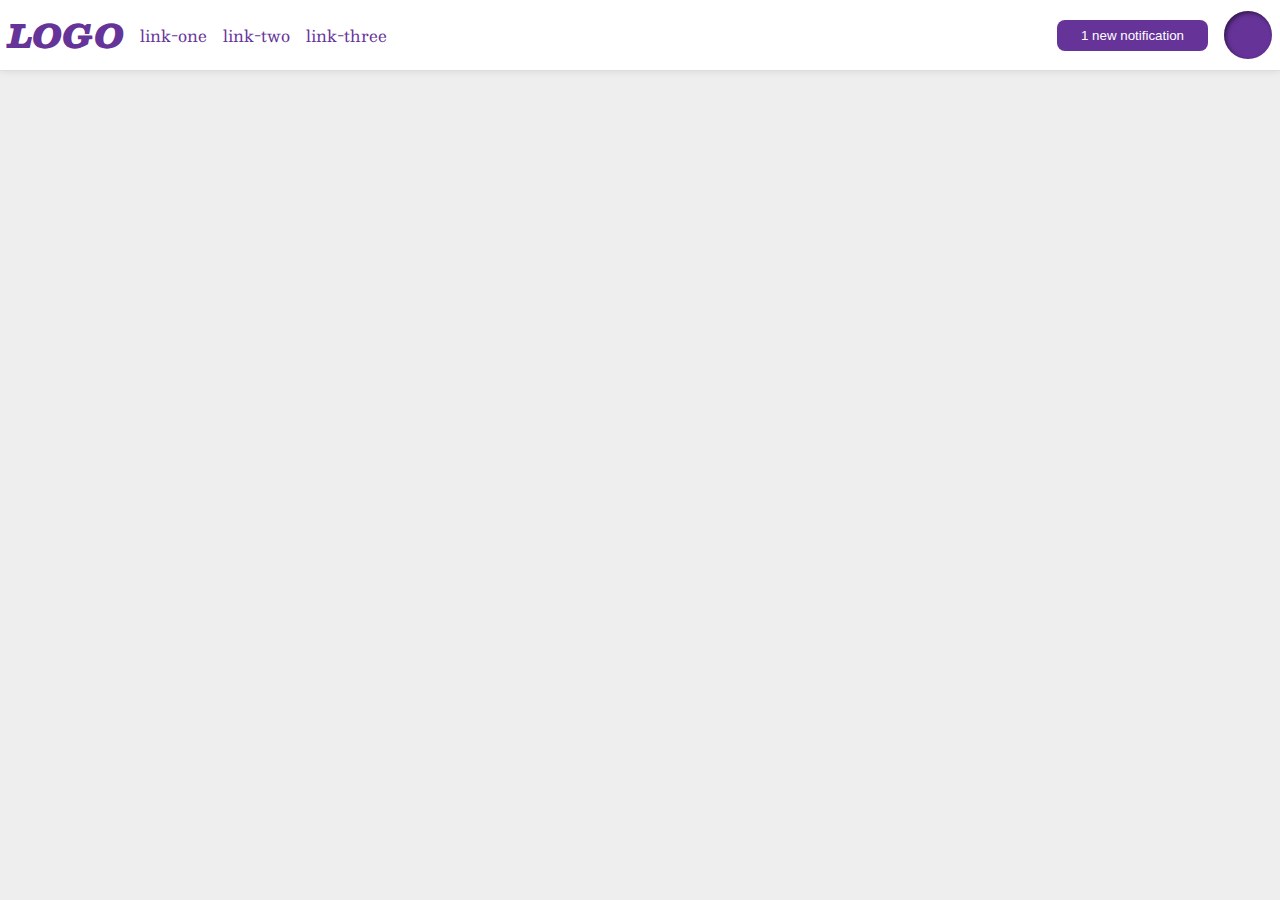
<file: foundations/flex/03-flex-header-2/index.html>
<!DOCTYPE html>
<html lang="en">
  <head>
    <meta charset="UTF-8">
    <meta http-equiv="X-UA-Compatible" content="IE=edge">
    <meta name="viewport" content="width=device-width, initial-scale=1.0">
    <title>Flex Header 2</title>
    <link rel="stylesheet" href="style.css">
  </head>
  <body>
    <div class="header">
      <div class="left">
        <div class="logo">
          LOGO
        </div>
        <ul class="links">
          <li><a href="https://google.com">link-one</a></li>
          <li><a href="https://google.com">link-two</a></li>
          <li><a href="https://google.com">link-three</a></li>
        </ul>
        </div>
      <div class= "right">
      <button class="notifications">
        1 new notification
      </button>
      <div class="profile-image"></div>
      </div>
    </div>
  </body>
</html>
</file>
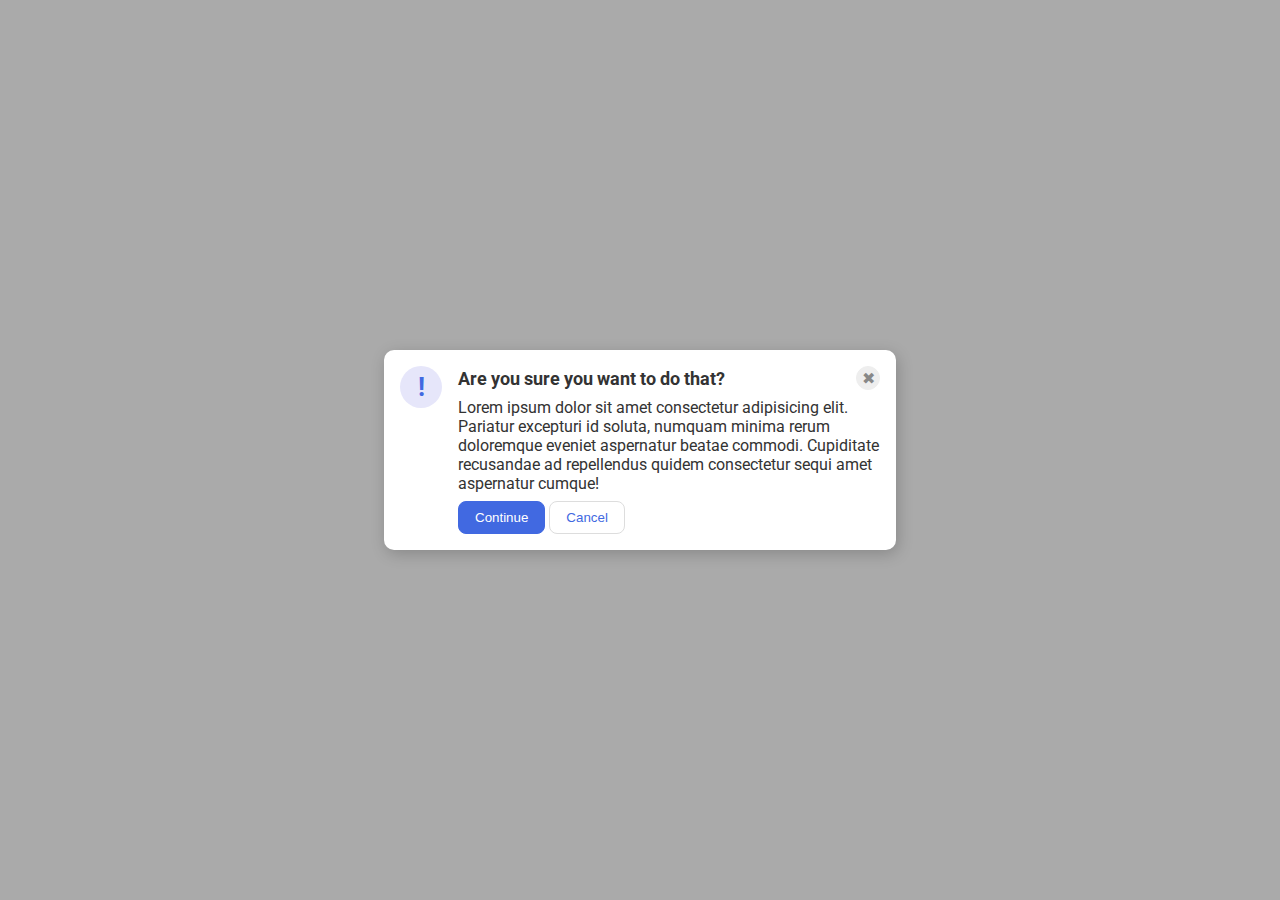
<file: foundations/flex/05-flex-modal/index.html>
<!DOCTYPE html>
<html lang="en">
  <head>
    <meta charset="UTF-8">
    <meta http-equiv="X-UA-Compatible" content="IE=edge">
    <meta name="viewport" content="width=device-width, initial-scale=1.0">
    <link rel="stylesheet" href="style.css">
    <title>Modal</title>
  </head>
  <body>
    <div class="modal">
      <div class="icon">!</div>
      <div class="container">
        <div class="header">Are you sure you want to do that?
        <button class="close-button">✖</button>
        </div>
        <div class="text">Lorem ipsum dolor sit amet consectetur adipisicing elit. Pariatur excepturi id soluta, numquam minima rerum doloremque eveniet aspernatur beatae commodi. Cupiditate recusandae ad repellendus quidem consectetur sequi amet aspernatur cumque!</div>
        <button class="continue">Continue</button>
        <button class="cancel">Cancel</button>
      </div>
    </div>
  </body>
</html>
</file>
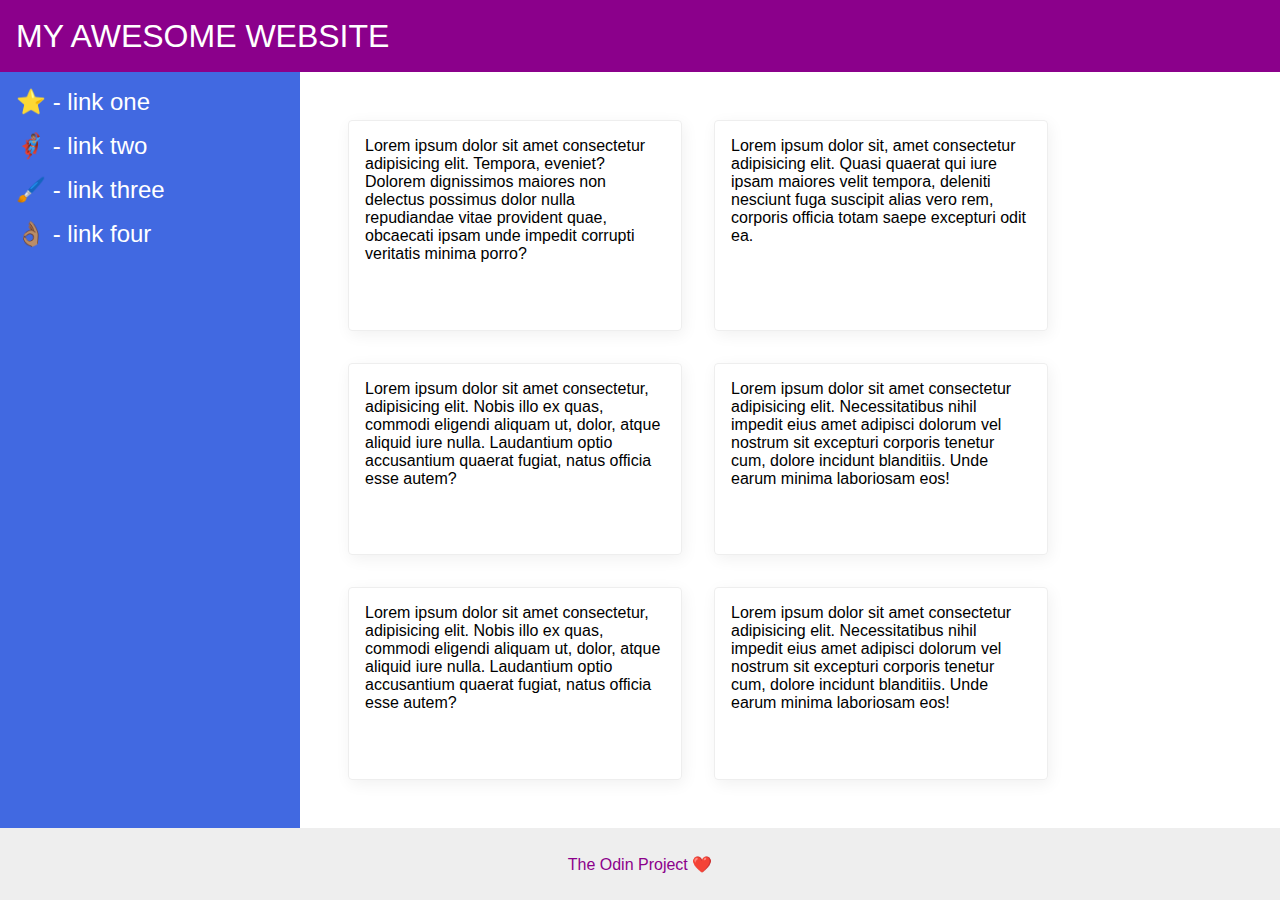
<file: foundations/flex/07-flex-layout-2/index.html>
<!DOCTYPE html>
<html lang="en">
  <head>
    <meta charset="UTF-8">
    <meta http-equiv="X-UA-Compatible" content="IE=edge">
    <meta name="viewport" content="width=device-width, initial-scale=1.0">
    <title>The Holy Grail</title>
    <link rel="stylesheet" href="style.css">
  </head>
  <body>
    <div class="header">
      MY AWESOME WEBSITE
    </div>

    <div class="inner">
      <div class="sidebar">
        <ul>
          <li><a href="#">⭐ - link one</a></li>
          <li><a href="#">🦸🏽‍♂️ - link two</a></li>
          <li><a href="#">🖌️ - link three</a></li>
          <li><a href="#">👌🏽 - link four</a></li>
        </ul>
      </div>

      <div class="cards">
        <div class="card">Lorem ipsum dolor sit amet consectetur adipisicing elit. Tempora, eveniet? Dolorem dignissimos maiores non delectus possimus dolor nulla repudiandae vitae provident quae, obcaecati ipsam unde impedit corrupti veritatis minima porro?</div>
        <div class="card">Lorem ipsum dolor sit, amet consectetur adipisicing elit. Quasi quaerat qui iure ipsam maiores velit tempora, deleniti nesciunt fuga suscipit alias vero rem, corporis officia totam saepe excepturi odit ea.</div>
        <div class="card">Lorem ipsum dolor sit amet consectetur, adipisicing elit. Nobis illo ex quas, commodi eligendi aliquam ut, dolor, atque aliquid iure nulla. Laudantium optio accusantium quaerat fugiat, natus officia esse autem?</div>
        <div class="card">Lorem ipsum dolor sit amet consectetur adipisicing elit. Necessitatibus nihil impedit eius amet adipisci dolorum vel nostrum sit excepturi corporis tenetur cum, dolore incidunt blanditiis. Unde earum minima laboriosam eos!</div>
        <div class="card">Lorem ipsum dolor sit amet consectetur, adipisicing elit. Nobis illo ex quas, commodi eligendi aliquam ut, dolor, atque aliquid iure nulla. Laudantium optio accusantium quaerat fugiat, natus officia esse autem?</div>
        <div class="card">Lorem ipsum dolor sit amet consectetur adipisicing elit. Necessitatibus nihil impedit eius amet adipisci dolorum vel nostrum sit excepturi corporis tenetur cum, dolore incidunt blanditiis. Unde earum minima laboriosam eos!</div>
      </div>
    </div>

    <div class="footer">
      The Odin Project ❤️
    </div>
  </body>
</html>
</file>
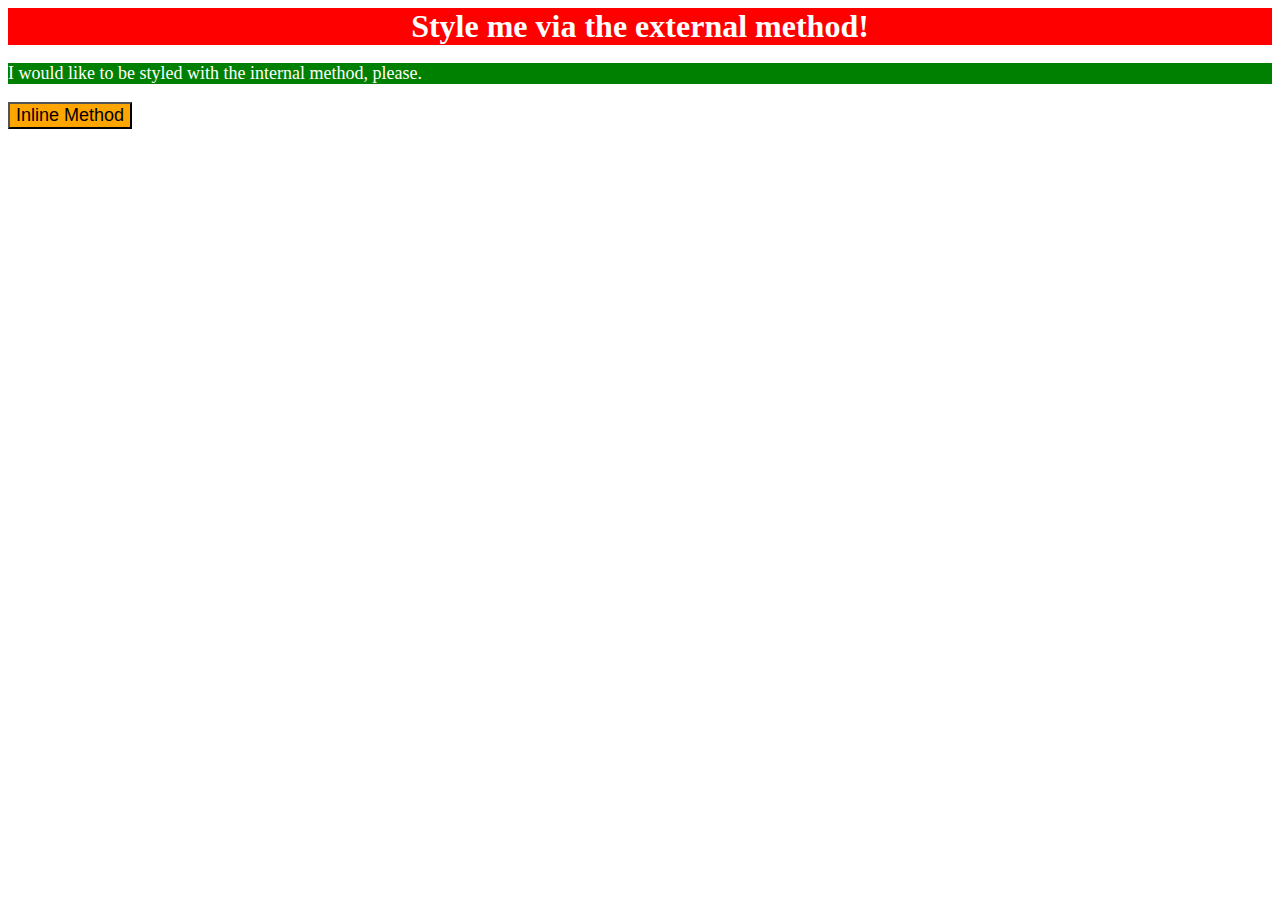
<file: foundations/intro-to-css/01-css-methods/index.html>
<!DOCTYPE html>
<html lang="en">
  <head>
    <meta charset="UTF-8">
    <meta http-equiv="X-UA-Compatible" content="IE=edge">
    <meta name="viewport" content="width=device-width, initial-scale=1.0">
    <title>Methods for Adding CSS</title>
    <link rel="stylesheet" href="./styles.css">
        
    <style>
      p {
        background-color: green;
        color: white;
        font-size: 18px;
      }
    </style>
  </head>
  <body>
    <div>Style me via the external method!</div>
    <p>I would like to be styled with the internal method, please.</p>
    <button style="background-color: orange; font-size: 18px;">Inline Method</button>
  </body>
</html>
</file>
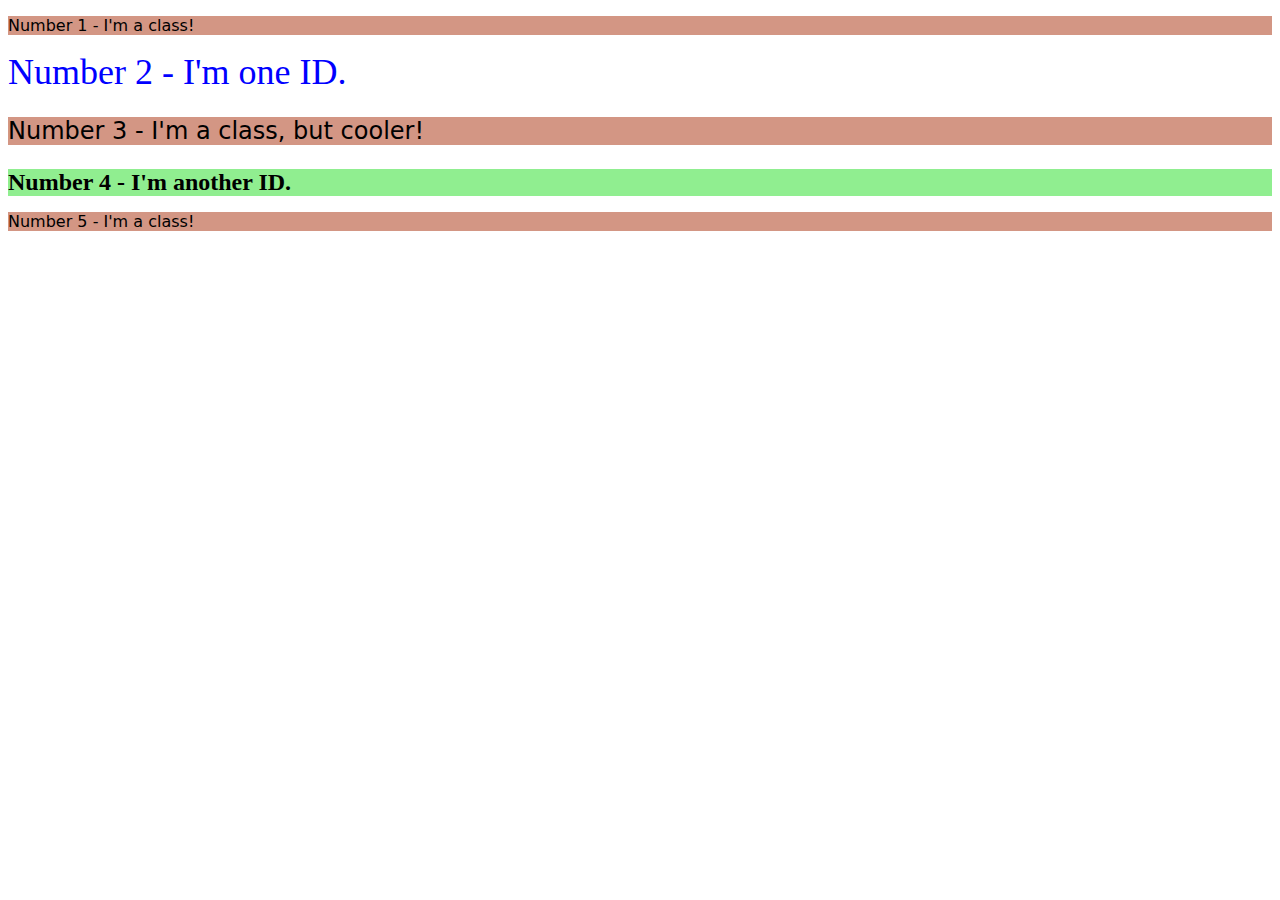
<file: foundations/intro-to-css/02-class-id-selectors/index.html>
<!DOCTYPE html>
<html lang="en">
  <head>
    <meta charset="UTF-8">
    <meta http-equiv="X-UA-Compatible" content="IE=edge">
    <meta name="viewport" content="width=device-width, initial-scale=1.0">
    <title>Class and ID Selectors</title>
    <link rel="stylesheet" href="style.css">
  </head>
  <body>
    <p class="odd">Number 1 - I'm a class!</p>
    <div id="two">Number 2 - I'm one ID.</div>
    <p class="odd three">Number 3 - I'm a class, but cooler!</p>
    <div id="four">Number 4 - I'm another ID.</div>
    <p class="odd">Number 5 - I'm a class!</p>
  </body>
</html>
</file>
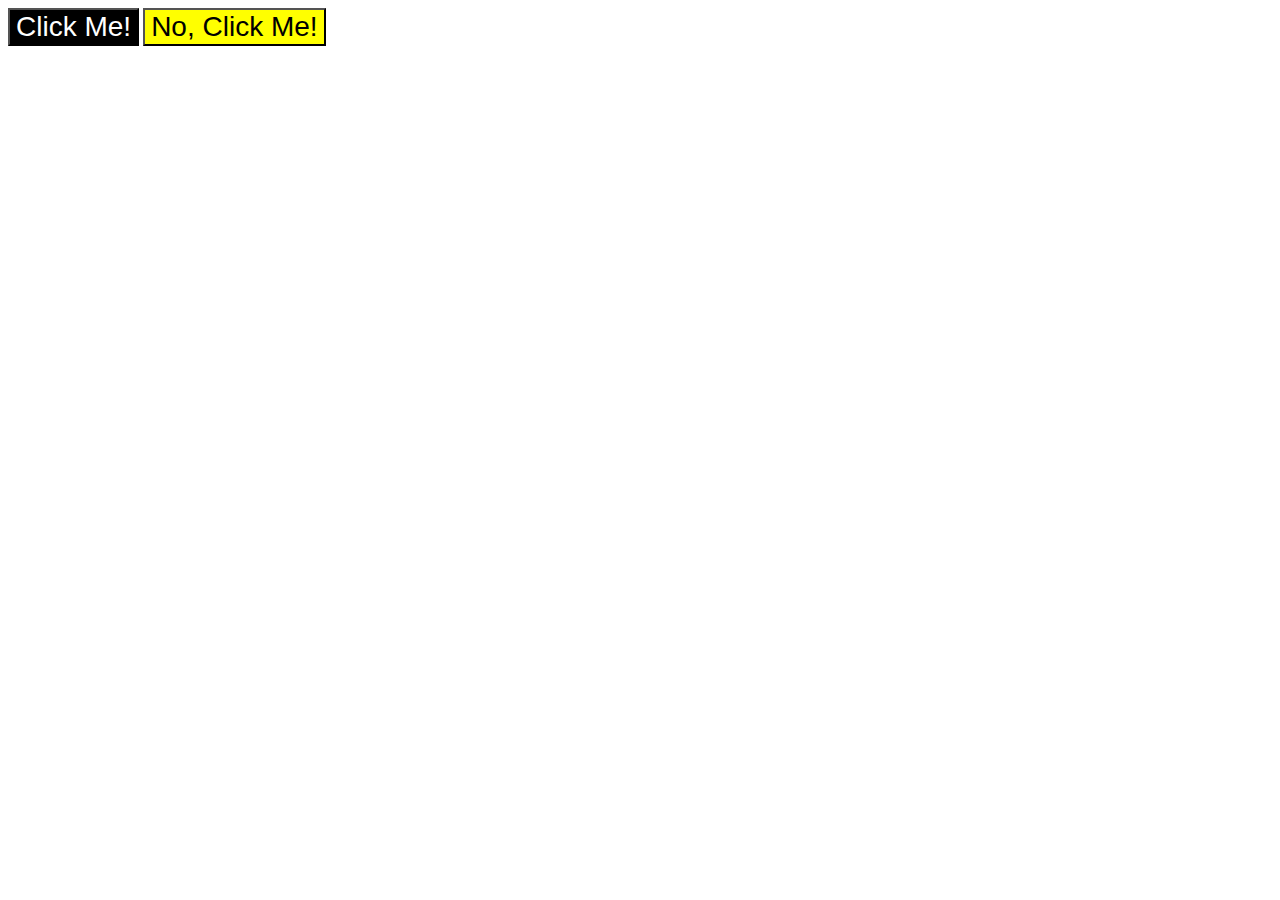
<file: foundations/intro-to-css/03-grouping-selectors/index.html>
<!DOCTYPE html>
<html lang="en">
  <head>
    <meta charset="UTF-8">
    <meta http-equiv="X-UA-Compatible" content="IE=edge">
    <meta name="viewport" content="width=device-width, initial-scale=1.0">
    <title>Grouping Selectors</title>
    <link rel="stylesheet" href="style.css">
  </head>
  <body>
    <button class="click-me">Click Me!</button>
    <button class="no-click-me">No, Click Me!</button>
  </body>
</html>
</file>
<file: foundations/flex/03-flex-header-2/style.css>
/* this is some magical font-importing.  
you'll learn about it later. */
@import url('https://fonts.googleapis.com/css2?family=Besley:ital,wght@0,400;1,900&display=swap');

body {
  margin: 0;
  background: #eee;
  font-family: Besley, serif;
}

.header {
  background: white;
  border-bottom: 1px solid #ddd;
  box-shadow: 0 0 8px rgba(0,0,0,.1);
  display: flex;
  justify-content: space-between;
  padding: 8px;
}

.profile-image {
  background: rebeccapurple;
  box-shadow: inset 2px 2px 4px rgba(0,0,0,.5);
  border-radius: 50%;
  width: 48px;
  height: 48px;
}

.logo {
  color: rebeccapurple;
  font-size: 32px;
  font-weight: 900;
  font-style: italic;
}

button {
  border: none;
  border-radius: 8px;
  background: rebeccapurple;
  color: white;
  padding: 8px 24px;
}

a {
  /* this removes the line under our links */
  text-decoration: none;
  color: rebeccapurple;
}

ul {
  list-style-type: none;
  display: flex;
  margin: 0;
  padding: 0;
  gap: 16px;
}

.left, .right {
  display: flex;
  align-items: center;
  gap: 16px;
}

/* Explanation: First add a left and right div to separate each
side of the header from each other. Those become the main header
items that are targeted by the flex, the direct children. So those
2 header items have space-between and padding 8px. Then to edit the
displays of the items inside those flex boxes, you target left and
right respectively.

The ul is another flex container with children. The margin and padding
are 0 to not add extra space and allow the gap between the items in the "left"
box to have 16px of space between them. */
</file>
<file: foundations/flex/05-flex-modal/style.css>
@import url('https://fonts.googleapis.com/css2?family=Roboto:wght@400;700&display=swap');

html, body {
  height: 100%;
}

body {
  font-family: Roboto, sans-serif;
  margin: 0;
  background: #aaa;
  color: #333;
  /* I'll give you this one for free */
  display: flex;
  align-items: center;
  justify-content: center;
}

.modal {
  background: white;
  width: 480px;
  border-radius: 10px;
  box-shadow: 2px 4px 16px rgba(0,0,0,.2);
  display: flex;
  padding: 16px;
  gap: 16px;
}

.header {
  display: flex;
  justify-content: space-between;
  align-items: center;
  font-size: 18px;
  font-weight: 700;
  margin-bottom: 8px;
}

.icon {
  color: royalblue;
  font-size: 26px;
  font-weight: 700;
  background: lavender;
  width: 42px;
  height: 42px;
  border-radius: 50%;
  display: flex;
  align-items: center;
  justify-content: center;
  flex-shrink: 0;
}

.close-button {
  background: #eee;
  border-radius: 50%;
  color: #888;
  font-weight: 400;
  font-size: 16px;
  height: 24px;
  width: 24px;
  display: flex;
  align-items: center;
  justify-content: center;
  border: 1px solid #eee;
  padding: 0;
}

button {
  cursor: pointer;
  padding: 8px 16px;
  border-radius: 8px;
}

button.continue {
  background: royalblue;
  border: 1px solid royalblue;
  color: white;
  margin-top: 8px;
}

button.cancel {
  background: white;
  border: 1px solid #ddd;
  color: royalblue;
  margin-top: 8px;
}

/* Explanation: The html file is appended crucially in two ways.
1. A div is added to contain everything other than the icon
2. The header div is moved to encompass the "x" button

The first edit allows the icon and non-icon elements to sit next
to one another. This container does not need to be flexed in the column
direction for the reasons that will be mentioned below. 

The second edit allows the header items to flex so that the title and
x button are next to one another and can then be spaced to move the x 
button to the top right. The whole header div is a block and so sits on
one line. This pushes the remaining elements down to the next line.

From here edits can be made individually, such as adding padding to the
flexed modal container as well as gap between items. Margin edits are
also made to the individual attributes. */
</file>
<file: foundations/flex/07-flex-layout-2/style.css>
body {
  font-family: -apple-system, BlinkMacSystemFont, 'Segoe UI', Roboto, Oxygen, Ubuntu, Cantarell, 'Open Sans', 'Helvetica Neue', sans-serif;
  margin: 0;
  min-height: 100vh;
  display: flex;
  flex-direction: column;
}

.header {
  height: 72px;
  font-size: 32px;
  font-weight: 900px;
  background: darkmagenta;
  color: white;
  display: flex;
  align-items: center;
  padding-left: 16px;
}

.footer {
  height: 72px;
  background: #eee;
  color: darkmagenta;
  display: flex;
  align-items: center;
  justify-content: center;
}

.sidebar {
  width: 300px;
  background: royalblue;
  box-sizing: border-box;
  flex-shrink: 0;
  padding: 16px;
}

ul {
  list-style-type: none;
  margin: 0;
  padding: 0;
}

li {
  margin-bottom: 16px;
}

a {
  color: white;
  text-decoration: none;
  font-size: 24px;
}

.card {
  border: 1px solid #eee;
  box-shadow: 2px 4px 16px rgba(0,0,0,.06);
  border-radius: 4px;
  padding: 16px;
  width: 300px;
}

.cards {
  display: flex;
  flex-wrap: wrap;
  gap: 32px;
  padding: 48px;
}
.inner {
  display: flex;
  flex: 1 1 0;

}
</file>
<file: foundations/intro-to-css/01-css-methods/styles.css>
div {
  background-color: red;   
  color: white;
  font-size: 32px;
  text-align: center;
  font-weight: bold;
}
</file>
<file: foundations/intro-to-css/02-class-id-selectors/style.css>
.odd {
    background-color: rgb(211, 150, 132);
    font-family:Verdana, "DejaVu Sans", sans-serif;
}

#two {
    color: rgb(0, 0, 255);
    font-size: 36px;
}

.three {
    font-size: 24px;
}

#four {
    background-color: rgb(144, 238, 144);
    font-size: 24px;
    font-weight: bold;
}
</file>
<file: foundations/intro-to-css/03-grouping-selectors/style.css>
.click-me,
.no-click-me {
    font-size: 28px;
    font-family: Helvetica, "Times New Roman", sans-serif;
}

.click-me {
    color: white;
    background-color: black;
}

.no-click-me {
    background-color: yellow;
}
</file>
